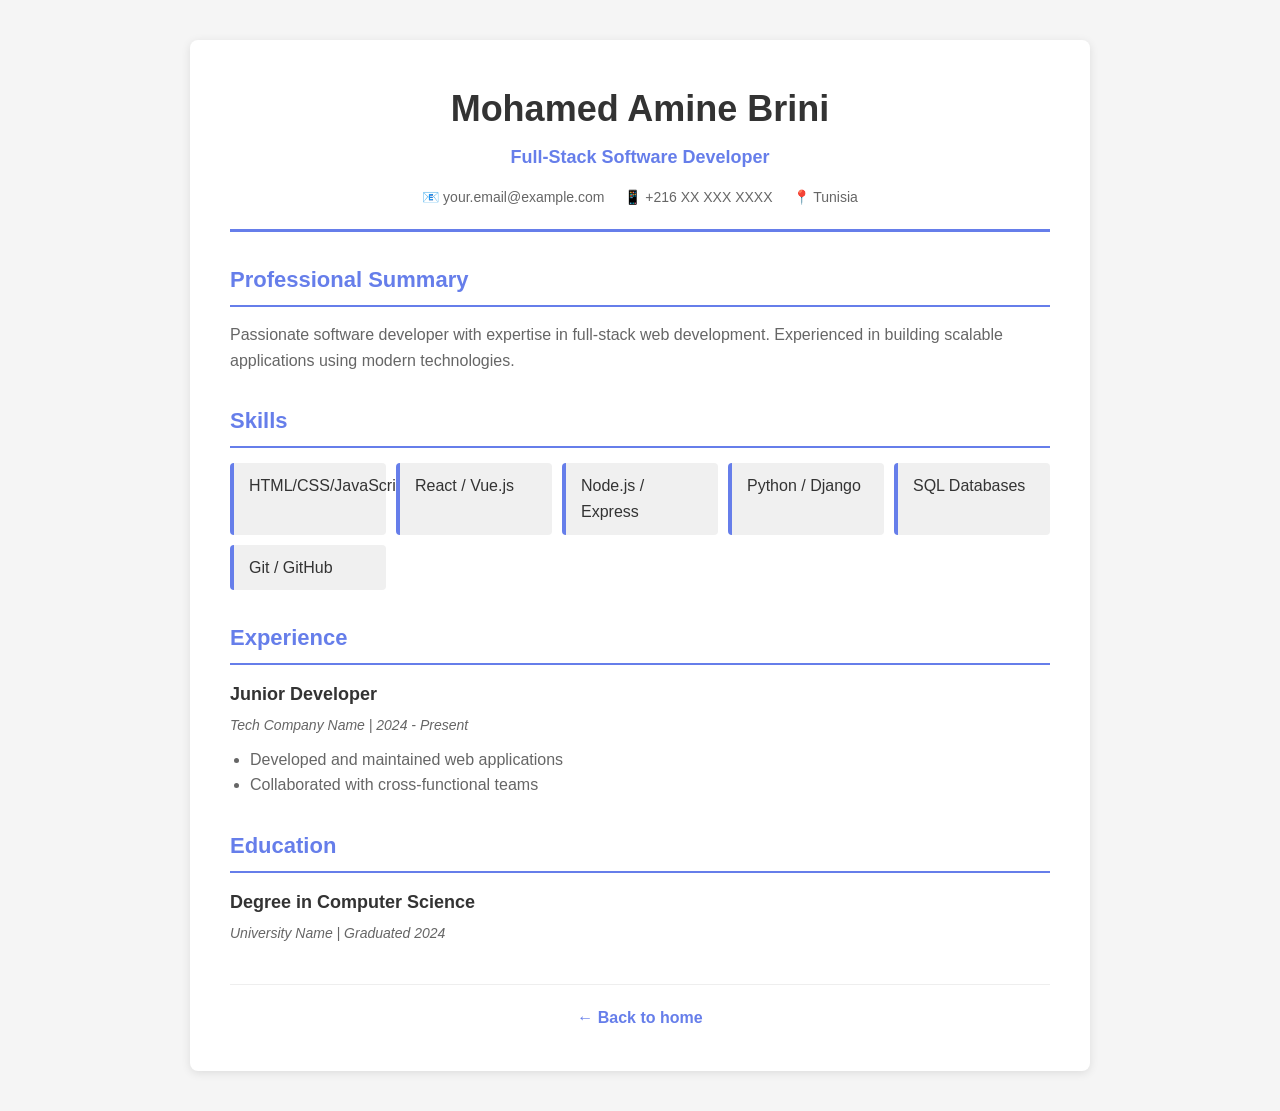
<file: cv.html>
<!DOCTYPE html>
<html lang="en">
<head>
    <meta charset="UTF-8">
    <meta name="viewport" content="width=device-width, initial-scale=1.0">
    <title>CV - Mohamed Amine Brini</title>
    <link rel="stylesheet" href="cv-style.css">
</head>
<body>
    <div class="cv-container">
        <header class="cv-header">
            <h1>Mohamed Amine Brini</h1>
            <p class="job-title">Full-Stack Software Developer</p>
            <div class="contact-info">
                <span>📧 your.email@example.com</span>
                <span>📱 +216 XX XXX XXXX</span>
                <span>📍 Tunisia</span>
            </div>
        </header>

        <section class="cv-section">
            <h2>Professional Summary</h2>
            <p>
                Passionate software developer with expertise in full-stack web development. 
                Experienced in building scalable applications using modern technologies.
            </p>
        </section>

        <section class="cv-section">
            <h2>Skills</h2>
            <div class="skills-grid">
                <div class="skill">HTML/CSS/JavaScript</div>
                <div class="skill">React / Vue.js</div>
                <div class="skill">Node.js / Express</div>
                <div class="skill">Python / Django</div>
                <div class="skill">SQL Databases</div>
                <div class="skill">Git / GitHub</div>
            </div>
        </section>

        <section class="cv-section">
            <h2>Experience</h2>
            <div class="experience-item">
                <h3>Junior Developer</h3>
                <p class="company">Tech Company Name | 2024 - Present</p>
                <ul>
                    <li>Developed and maintained web applications</li>
                    <li>Collaborated with cross-functional teams</li>
                </ul>
            </div>
        </section>

        <section class="cv-section">
            <h2>Education</h2>
            <div class="education-item">
                <h3>Degree in Computer Science</h3>
                <p class="school">University Name | Graduated 2024</p>
            </div>
        </section>

        <footer class="cv-footer">
            <p><a href="/">← Back to home</a></p>
        </footer>
    </div>
</body>
</html>
</file>
<file: cv-style.css>
* {
    margin: 0;
    padding: 0;
    box-sizing: border-box;
}

body {
    font-family: 'Segoe UI', Tahoma, Geneva, Verdana, sans-serif;
    background: #f5f5f5;
    color: #333;
    line-height: 1.6;
}

.cv-container {
    max-width: 900px;
    margin: 40px auto;
    background: white;
    padding: 40px;
    box-shadow: 0 2px 10px rgba(0, 0, 0, 0.1);
    border-radius: 8px;
}

.cv-header {
    text-align: center;
    border-bottom: 3px solid #667eea;
    padding-bottom: 20px;
    margin-bottom: 30px;
}

.cv-header h1 {
    font-size: 36px;
    color: #333;
    margin-bottom: 5px;
}

.job-title {
    font-size: 18px;
    color: #667eea;
    margin-bottom: 15px;
    font-weight: 600;
}

.contact-info {
    display: flex;
    gap: 20px;
    justify-content: center;
    flex-wrap: wrap;
    font-size: 14px;
    color: #666;
}

.cv-section {
    margin-bottom: 30px;
}

.cv-section h2 {
    font-size: 22px;
    color: #667eea;
    margin-bottom: 15px;
    border-bottom: 2px solid #667eea;
    padding-bottom: 8px;
}

.cv-section p {
    color: #666;
    margin-bottom: 10px;
}

.skills-grid {
    display: grid;
    grid-template-columns: repeat(auto-fit, minmax(150px, 1fr));
    gap: 10px;
}

.skill {
    background: #f0f0f0;
    padding: 10px 15px;
    border-left: 4px solid #667eea;
    border-radius: 4px;
}

.experience-item,
.education-item {
    margin-bottom: 20px;
}

.experience-item h3,
.education-item h3 {
    font-size: 18px;
    color: #333;
    margin-bottom: 5px;
}

.company,
.school {
    color: #666;
    font-size: 14px;
    margin-bottom: 10px;
    font-style: italic;
}

.experience-item ul {
    margin-left: 20px;
    color: #666;
}

.cv-footer {
    text-align: center;
    margin-top: 40px;
    padding-top: 20px;
    border-top: 1px solid #eee;
}

.cv-footer a {
    color: #667eea;
    text-decoration: none;
    font-weight: 600;
}

.cv-footer a:hover {
    text-decoration: underline;
}

@media (max-width: 600px) {
    .cv-container {
        padding: 20px;
        margin: 20px;
    }
    
    .cv-header h1 {
        font-size: 28px;
    }
    
    .contact-info {
        flex-direction: column;
        gap: 8px;
    }
}
</file>
